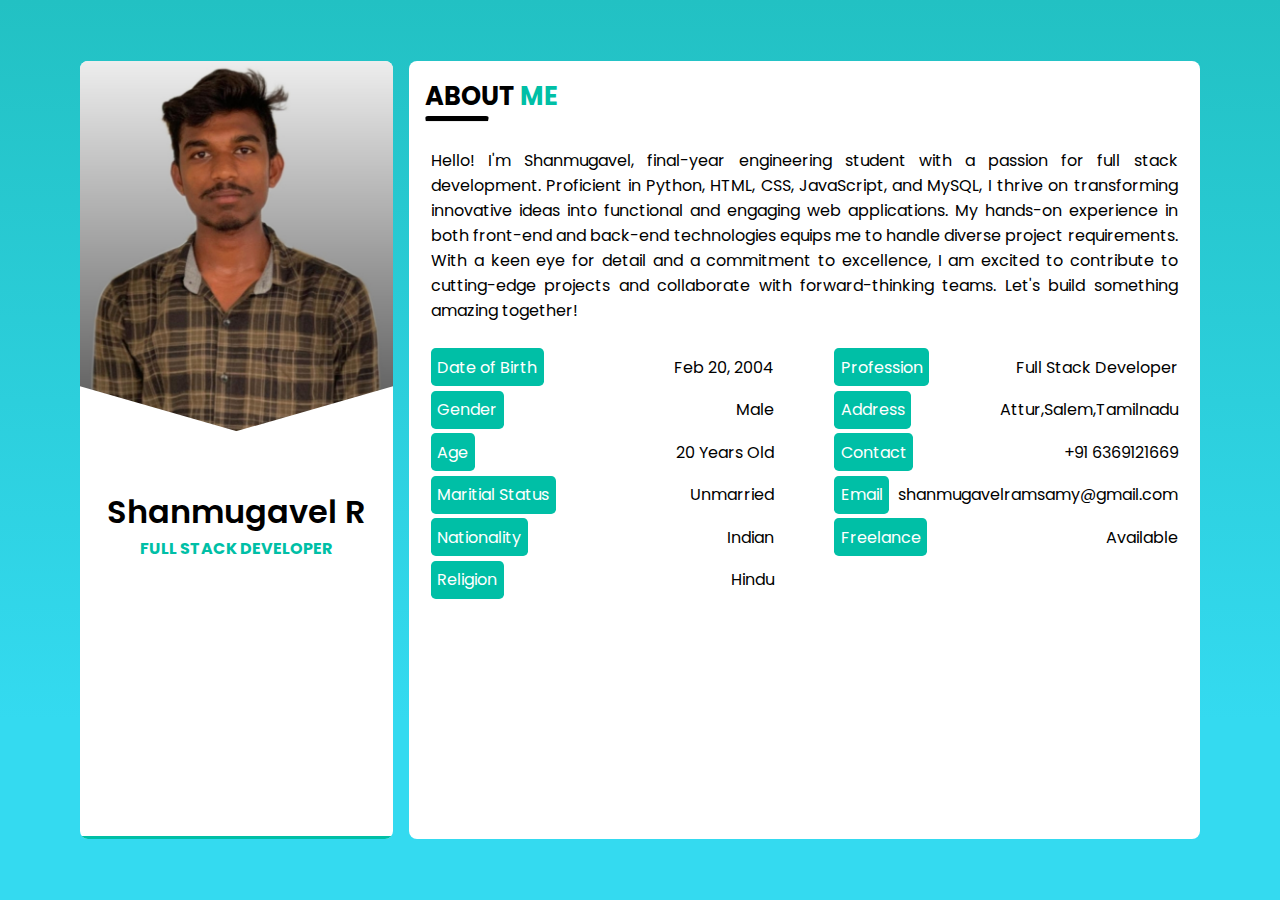
<file: index.html>
<!DOCTYPE html>
<html lang="en">

<head>
    <meta charset="UTF-8">
    <meta http-equiv="X-UA-Compatible" content="IE=edge">
    <meta name="viewport" content="width=device-width, initial-scale=1.0">

    <!-- CSS file -->
    <link rel="stylesheet" href="./styles.css">

    <!-- Favicon -->
    <link rel="shortcut icon" href="./Assets/My pic.jpg" type="image/x-icon">

    <!-- Fontawesome CDN -->
    <link rel="stylesheet" href="https://cdnjs.cloudflare.com/ajax/libs/font-awesome/6.0.0-beta3/css/all.min.css"
        integrity="sha512-Fo3rlrZj/k7ujTnHg4CGR2D7kSs0v4LLanw2qksYuRlEzO+tcaEPQogQ0KaoGN26/zrn20ImR1DfuLWnOo7aBA=="
        crossorigin="anonymous" referrerpolicy="no-referrer" />

    <title>Shanmugavel R- portfolio</title>
</head>

<body>
    <!-- Website Layout -->
    <ul class="website_container">

        <!-- Global Menu -->
        <div id="global_menu_button_container">
            <p class="site_title">Shanmugavel</p>
            <i class="fa fa-bars" id="global_menu_button"></i>
        </div>

        <ul id="global_menu_items">
            <div>
                <i class="fa fa-close" id="global_menu_close_button"></i>
                <li><a href="/"><i class="fa fa-home"></i> About</a></li>
                <li><a href="./resume.html"><i class="fas fa-file-alt"></i> Resume</a></li>
                <li><a href="./blogs.html"><i class="fas fa-pen-nib"></i> Achievements</a></li>
                <li><a href="./contact.html"><i class="fas fa-phone-square"></i> Contact</a></li>
            </div>
        </ul>

        <!--x Global Menu x-->



        <!-- sidebar -->
        <div class="sidebar_container">
            <!-- Sidebar Image -->
            <div class="image">
                <img src="./Assets/photo.jpg" alt="Shanmugavel">
                <div class="right_image_box"></div>
                <div class="left_image_box"></div>
            </div>

            <!-- sidebar Content -->
            <div class="sidebar_content">
                <!-- Long name can be applied so easily -->
                <h1>Shanmugavel R</h1>
                <p>Full Stack Developer</p>
                <!-- Social Medias -->
                <div class="social_media">
                    <a href="https://www.instagram.com/shanmugavel_77?igsh=ZnVvMTZ5czQ2cDAz"><i class="fab fa-instagram"></i></a>
                    <a href="https://github.com/Shanmugavel-R2004"><i class="fab fa-github"></i></a>
                    <a href="https://www.linkedin.com/in/shanmugavel-r-437943240?utm_source=share&utm_campaign=share_via&utm_content=profile&utm_medium=android_app "><i class="fab fa-linkedin"></i></a>
                </div>
            </div>

            <!-- Sidebar Buttom Menu -->
            <div class="sidebar_buttom_menu" id="sidebar_buttom_menu">
                <i class="fa fa-bars" id="sidebar_menu_icon"></i>
            </div>

            <!-- Sidebar Navigation -->
            <ul class="sidebar_navigation" id="sidebar_navigation">
                <li><a href="/" class="active">About</a></li>
                <li><a href="./resume.html">Resume</a></li>
                <li><a href="./blogs.html">Achievements</a></li>
                <li><a href="./contact.html">Contact</a></li>

            </ul>

        </div>
        <!-- content -->
        <div class="content_container">
            <!-- About Page -->
            <div class="about_page">
                <h2 class="title">About <span>Me</span></h2>
                <hr class="line">
                <div class="about_content">
                    <p class="about_text">Hello! I'm Shanmugavel, final-year engineering student with a passion for full stack development. 
                        Proficient in Python, HTML, CSS, JavaScript, and MySQL, I thrive on transforming innovative ideas into functional and engaging web applications. 
                        My hands-on experience in both front-end and back-end technologies equips me to handle diverse project requirements. 
                        With a keen eye for detail and a commitment to excellence, I am excited to contribute to cutting-edge projects and collaborate with forward-thinking teams. 
                        Let's build something amazing together!</p>
                </div>
                <div class="about_profile">
                    <ul class="left_profile">
                        <li><span class="profile_title">Date of Birth</span><span>Feb 20, 2004</span></li>
                        <li><span class="profile_title">Gender</span><span>Male</span></li>
                        <li><span class="profile_title">Age</span><span>20 Years Old</span></li>
                        <li><span class="profile_title">Maritial Status</span><span>Unmarried</span></li>
                        <li><span class="profile_title">Nationality</span><span>Indian</span></li>
                        <li><span class="profile_title">Religion</span><span>Hindu</span></li>
                    </ul>

                    <ul class="right_profile">
                        <li><span class="profile_title">Profession</span><span>Full Stack Developer</span></li>
                        <li><span class="profile_title">Address</span><span>Attur,Salem,Tamilnadu</span></li>
                        <li><span class="profile_title">Contact</span><span>+91 6369121669</span></li>
                        <li><span class="profile_title">Email</span><span>shanmugavelramsamy@gmail.com</span></li>
                        <li><span class="profile_title">Freelance</span><span>Available</span></li>
                    </ul>
                </div>

            </div>
        </div>


        <script src="./script.js"></script>
</body>

</html>
</file>
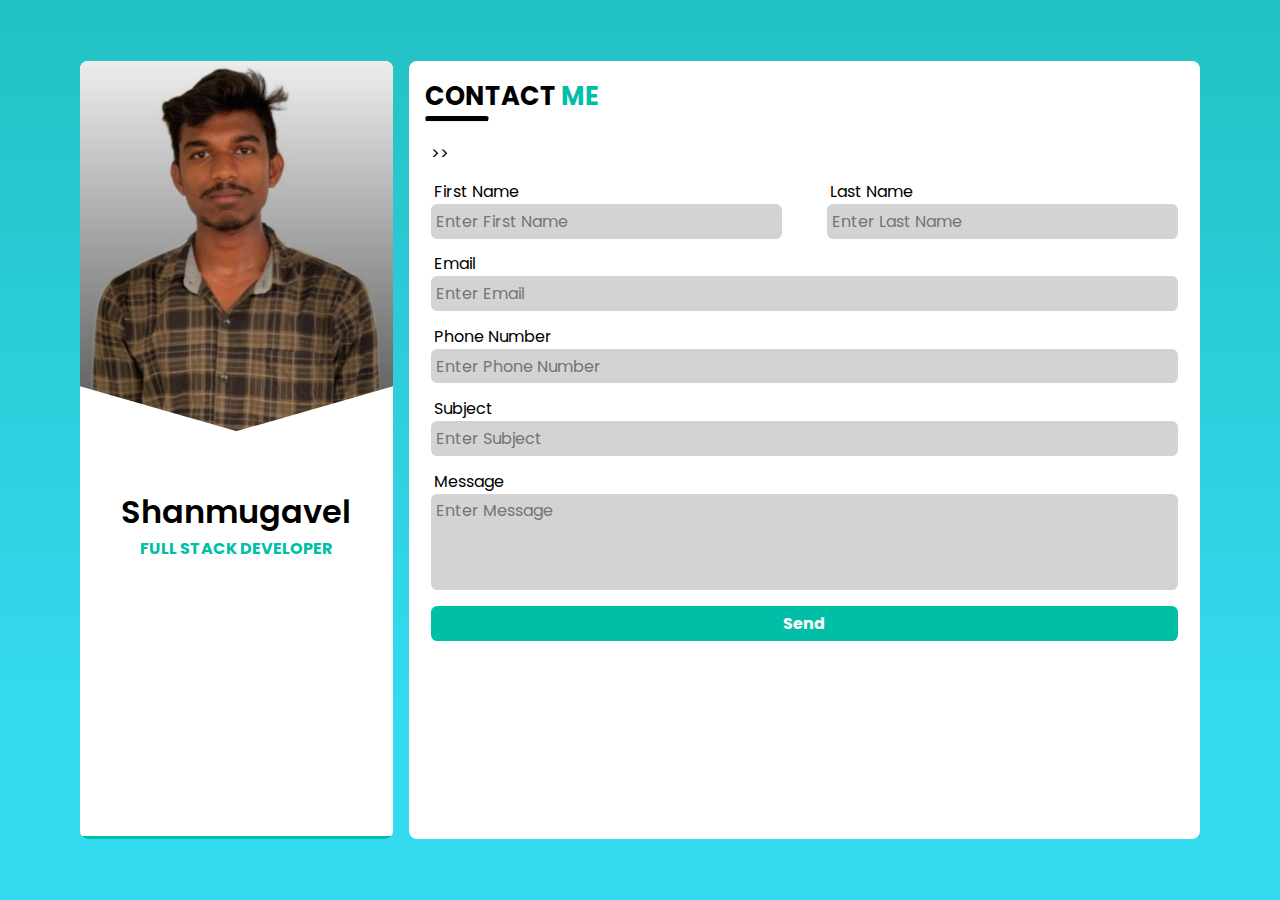
<file: contact.html>
<!DOCTYPE html>
<html lang="en">

<head>
    <meta charset="UTF-8">
    <meta http-equiv="X-UA-Compatible" content="IE=edge">
    <meta name="viewport" content="width=device-width, initial-scale=1.0">

    <!-- CSS file -->
    <link rel="stylesheet" href="./styles.css">

    <!-- Favicon -->
    <link rel="shortcut icon" href="./Assets/My pic.jpg" type="image/x-icon">

    <!-- Fontawesome CDN -->
    <link rel="stylesheet" href="https://cdnjs.cloudflare.com/ajax/libs/font-awesome/6.0.0-beta3/css/all.min.css"
        integrity="sha512-Fo3rlrZj/k7ujTnHg4CGR2D7kSs0v4LLanw2qksYuRlEzO+tcaEPQogQ0KaoGN26/zrn20ImR1DfuLWnOo7aBA=="
        crossorigin="anonymous" referrerpolicy="no-referrer" />

    <title>Shanmugavel R </title>
</head>

<body>
    <!-- Website Layout -->
    <div class="website_container">

        <!-- Global Menu -->
        <div id="global_menu_button_container">
            <p class="site_title">Shanmugavel</p>
            <i class="fa fa-bars" id="global_menu_button"></i>
        </div>

        <ul id="global_menu_items">
            <div>
                <i class="fa fa-close" id="global_menu_close_button"></i>
                <li><a href="/"><i class="fa fa-home"></i> About</a></li>
                <li><a href="./resume.html"><i class="fas fa-file-alt"></i> Resume</a></li>
                <li><a href="./blogs.html"><i class="fas fa-pen-nib"></i> Achievements</a></li>
                <li><a href="./contact.html"><i class="fas fa-phone-square"></i> Contact</a></li>
            </div>
        </ul>

        <!--x Global Menu x-->

        <!-- sidebar -->
        <div class="sidebar_container">
            <!-- Sidebar Image -->
            <div class="image">
                <img src="./Assets/photo.jpg" alt="Shanmugavel R">
                <div class="right_image_box"></div>
                <div class="left_image_box"></div>
            </div>

            <!-- sidebar Content -->
            <div class="sidebar_content">
                <!-- Long name can be applied so easily -->
                <h1>Shanmugavel</h1>
                <p>Full Stack Developer</p>
                <!-- Social Medias -->
                <div class="social_media">
                    <a href="https://www.instagram.com/shanmugavel_77?igsh=ZnVvMTZ5czQ2cDAz"><i class="fab fa-instagram"></i></a>
                    <a href="https://github.com/Shanmugavel-R2004"><i class="fab fa-github"></i></a>
                    <a href="https://www.linkedin.com/in/shanmugavel-r-437943240?utm_source=share&utm_campaign=share_via&utm_content=profile&utm_medium=android_app "><i class="fab fa-linkedin"></i></a>
                </div>
            </div>

            <!-- Sidebar Buttom Menu -->
            <div class="sidebar_buttom_menu" id="sidebar_buttom_menu">
                <i class="fa fa-bars" id="sidebar_menu_icon"></i>
            </div>

            <!-- Sidebar Navigation -->
            <ul class="sidebar_navigation" id="sidebar_navigation">
                <li><a href="/">About</a></li>
                <li><a href="./resume.html">Resume</a></li>
                <li><a href="./blogs.html">Achievements</a></li>
                <li><a href="./contact.html" class="active">Contact</a></li>

            </ul>

        </div>
        <!-- content -->
        <div class="content_container">
            <!-- Contact Page -->
            <div class="contact_page">
                <h2 class="title">Contact <span>Me</span></h2>
                <hr class="line">
                <div class="contact_container">
                    <form
                    action="https://formspree.io/f/xnnanzld"
                    method="POST">
                  >>
                        <div class="form_name_row">
                            <div class="left_form_row">
                                <label>First Name</label>
                                <input type="text" required placeholder="Enter First Name">
                            </div>
                            <div class="right_form_row">
                                <label>Last Name</label>
                                <input type="text" required placeholder="Enter Last Name">
                            </div>
                        </div>
                        <label>Email</label>
                        <input type="email" name="" id="" required placeholder="Enter Email">
                        <label>Phone Number</label>
                        <input type="text" name="" id="" required placeholder="Enter Phone Number">
                        <label>Subject</label>
                        <input type="text" name="" id="" required placeholder="Enter Subject">
                        <label>Message</label>
                        <textarea name="" id="" cols="30" rows="10" required placeholder="Enter Message"></textarea>
                        <input type="submit" value="Send" id="send_button">
                    </form>
                </div>
            </div>
        </div>
    </div>


    <script src="./script.js"></script>
</body>

</html>
</file>
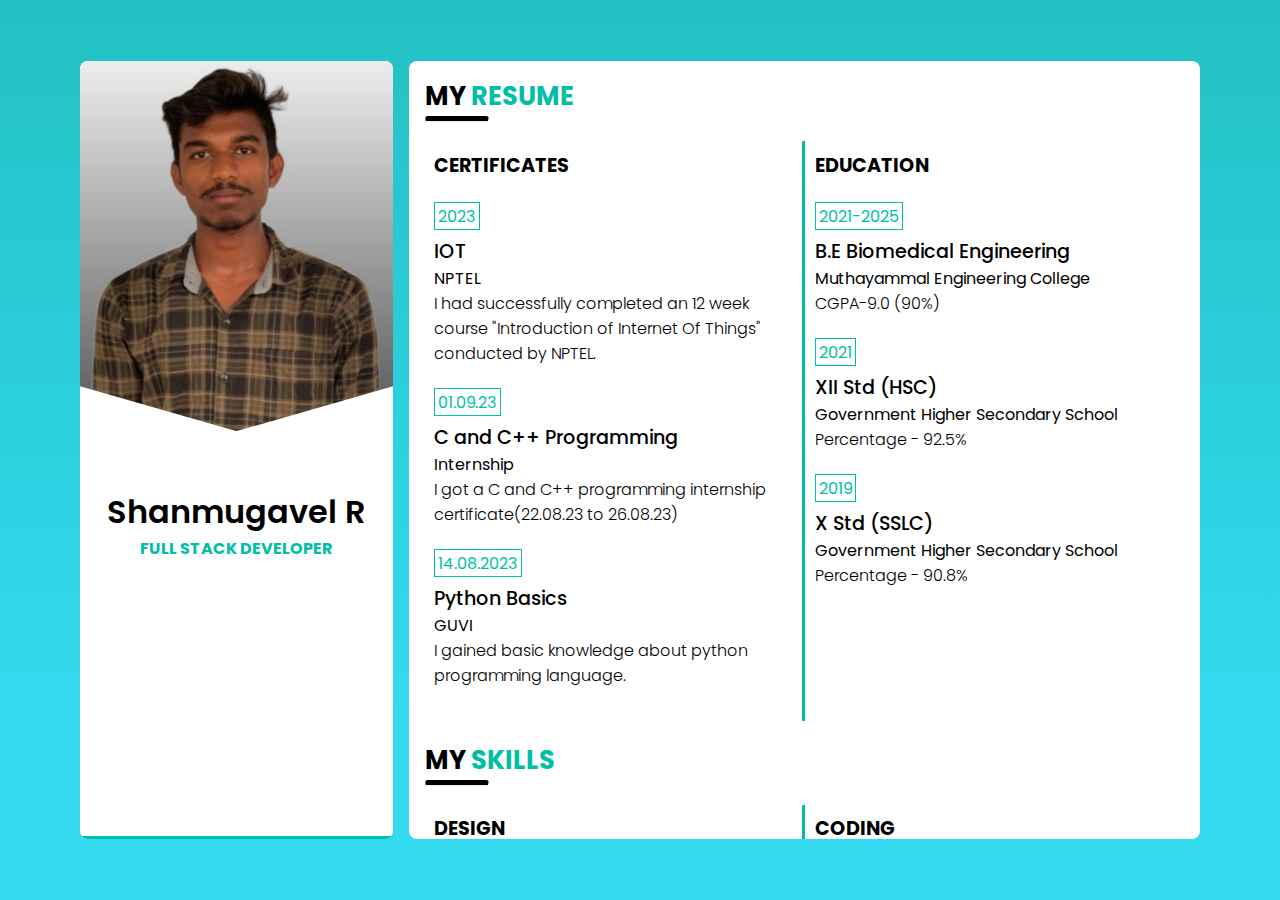
<file: resume.html>
<!DOCTYPE html>
<html lang="en">

<head>
    <meta charset="UTF-8">
    <meta http-equiv="X-UA-Compatible" content="IE=edge">
    <meta name="viewport" content="width=device-width, initial-scale=1.0">

    <!-- CSS file -->
    <link rel="stylesheet" href="./styles.css">

    <!-- Favicon -->
    <link rel="shortcut icon" href="./Assets/My pic.jpg" type="image/x-icon">

    <!-- Fontawesome CDN -->
    <link rel="stylesheet" href="https://cdnjs.cloudflare.com/ajax/libs/font-awesome/6.0.0-beta3/css/all.min.css"
        integrity="sha512-Fo3rlrZj/k7ujTnHg4CGR2D7kSs0v4LLanw2qksYuRlEzO+tcaEPQogQ0KaoGN26/zrn20ImR1DfuLWnOo7aBA=="
        crossorigin="anonymous" referrerpolicy="no-referrer" />

    <title>Shanmugavel R</title>
</head>

<body>
    <!-- Website Layout -->
    <div class="website_container">

        <!-- Global Menu -->
        <div id="global_menu_button_container">
            <p class="site_title">Shanmugavel</p>
            <i class="fa fa-bars" id="global_menu_button"></i>
        </div>

        <ul id="global_menu_items">
            <div>
                <i class="fa fa-close" id="global_menu_close_button"></i>
                <li><a href="/"><i class="fa fa-home"></i> About</a></li>
                <li><a href="./resume.html"><i class="fas fa-file-alt"></i> Resume</a></li>
                <li><a href="./blogs.html"><i class="fas fa-pen-nib"></i> Achievements</a></li>
                <li><a href="./contact.html"><i class="fas fa-phone-square"></i> Contact</a></li>
            </div>
        </ul>

        <!--x Global Menu x-->

        <!-- sidebar -->
        <div class="sidebar_container">
            <!-- Sidebar Image -->
            <div class="image">
                <img src="./Assets/photo.jpg" alt="Shanmugavel R">
                <div class="right_image_box"></div>
                <div class="left_image_box"></div>
            </div>

            <!-- sidebar Content -->
            <div class="sidebar_content">
                <!-- Long name can be applied so easily -->
                <h1>Shanmugavel R</h1>
                <p>Full Stack Developer</p>
                <!-- Social Medias -->
                <div class="social_media">
                    <a href="https://www.instagram.com/shanmugavel_77?igsh=ZnVvMTZ5czQ2cDAz "><i class="fab fa-instagram"></i></a>
                    <a href="https://github.com/Shanmugavel-R2004"><i class="fab fa-github"></i></a>
                    <a href="https://www.linkedin.com/in/shanmugavel-r-437943240?utm_source=share&utm_campaign=share_via&utm_content=profile&utm_medium=android_app "><i class="fab fa-linkedin"></i></a>
                </div>
            </div>

            <!-- Sidebar Buttom Menu -->
            <div class="sidebar_buttom_menu" id="sidebar_buttom_menu">
                <i class="fa fa-bars" id="sidebar_menu_icon"></i>
            </div>

            <!-- Sidebar Navigation -->
            <ul class="sidebar_navigation" id="sidebar_navigation">
                <li><a href="/">About</a></li>
                <li><a href="./resume.html" class="active">Resume</a></li>
                <li><a href="./blogs.html">Achievements</a></li>
                <li><a href="./contact.html">Contact</a></li>

            </ul>

        </div>
        <!-- content -->
        <div class="content_container">
            <!-- Resume Page -->
            <div class="resume_page">
                <h2 class="title">My <span>Resume</span></h2>
                <hr class="line">
                <div class="resume_container">
                    <!-- Experience container -->
                    <div class="left_resume">
                        <h2 class="resume_title"><i class="fa fa-suitcase"></i> CERTIFICATES</h2>
                        <div class="resume_box">
                            <span class="resume_date">2023</span>
                            <p class="resume_box_title">IOT</p>
                            <p class="resume_conpany">NPTEL</p>
                            <p class="resume_text">I had successfully completed an 12 week course "Introduction of Internet Of Things" conducted by NPTEL.</p>
                        </div>

                        <div class="resume_box">
                            <span class="resume_date">01.09.23</span>
                            <p class="resume_box_title">C and C++ Programming</p>
                            <p class="resume_conpany">Internship</p>
                            <p class="resume_text">I got a C and C++ programming internship certificate(22.08.23 to 26.08.23) </p>
                        </div>

                        <div class="resume_box">
                            <span class="resume_date">14.08.2023</span>
                            <p class="resume_box_title">Python Basics</p>
                            <p class="resume_conpany">GUVI</p>
                            <p class="resume_text">I gained basic knowledge about python programming language.</p>
                        </div>
                    </div>

                    <!-- Education Container -->
                    <div class="right_resume">
                        <h2 class="resume_title"><i class="fas fa-book-open"></i> Education</h2>
                        <div class="resume_box">
                            <span class="resume_date">2021-2025</span>
                            <p class="resume_box_title">B.E Biomedical Engineering</p>
                            <p class="resume_conpany">Muthayammal Engineering College</p>
                            <p class="resume_text">CGPA-9.0 (90%) </p>
                        </div>

                        <div class="resume_box">
                            <span class="resume_date">2021</span>
                            <p class="resume_box_title">XII Std (HSC)</p>
                            <p class="resume_conpany">Government Higher Secondary School</p>
                            <p class="resume_text">Percentage - 92.5%</p>
                        </div>

                        <div class="resume_box">
                            <span class="resume_date">2019</span>
                            <p class="resume_box_title">X Std (SSLC)</p>
                            <p class="resume_conpany">Government Higher Secondary School</p>
                            <p class="resume_text">Percentage - 90.8%</p>
                        </div>
                    </div>

                </div>

                <h2 class="title">My <span>Skills</span></h2>
                <hr class="line">
                <!-- Skill Container -->
                <div class="resume_container">
                    <div class="left_resume">
                        <h2 class="resume_title"><i class="fas fa-pencil-ruler"></i> Design</h2>
                        <div class="skill_box">
                            <h2 class="skill_title">Wordpress</h2>
                            <div class="skill_line_container">
                                <div class="skill_line" style="width: 35%;"></div>
                            </div>
                        </div>

                        <div class="skill_box">
                            <h2 class="skill_title">Photoshop</h2>
                            <div class="skill_line_container">
                                <div class="skill_line" style="width: 30%;"></div>
                            </div>
                        </div>

                        <div class="skill_box">
                            <h2 class="skill_title">Figma</h2>
                            <div class="skill_line_container">
                                <div class="skill_line" style="width: 30%;"></div>
                            </div>
                        </div>

                    </div>
                    <div class="right_resume">
                        <h2 class="resume_title"><i class="fas fa-code"></i> Coding</h2>
                        <div class="skill_box">
                            <h2 class="skill_title">Python</h2>
                            <div class="skill_line_container">
                                <div class="skill_line" style="width: 75%;"></div>
                            </div>
                        </div>

                        <div class="skill_box">
                            <h2 class="skill_title">HTML/CSS/JS</h2>
                            <div class="skill_line_container">
                                <div class="skill_line" style="width: 80%;"></div>
                            </div>
                        </div>

                        <div class="skill_box">
                            <h2 class="skill_title">C/C++</h2>
                            <div class="skill_line_container">
                                <div class="skill_line" style="width: 20%;"></div>
                            </div>
                        </div>
                    </div>
                </div>
            </div>
        </div>
    </div>


    <script src="./script.js"></script>
</body>

</html>
</file>
<file: styles.css>
/* Google Font */
@import url("https://fonts.googleapis.com/css2?family=Poppins:ital,wght@0,100;0,200;0,300;0,400;0,500;0,600;0,700;0,800;0,900;1,100;1,200;1,300;1,400;1,500;1,600;1,700;1,800;1,900&display=swap");

/* CSS Reset */
* {
    padding: 0;
    margin: 0;
    box-sizing: border-box;
    scroll-behavior: smooth;
    font-family: "Poppins", sans-serif;
}

/* CSS Variables */
:root {
    --brand-color: #00bfa6;
    --linear-back: Linear-gradient(180deg,
            rgba(34, 193, 195, 1) 0%,
            #34daf0 80%);
}

a {
    text-decoration: none;
    color: black;
}

li {
    list-style: none;
}

/* CSS in Body */
body {
    height: 100vh;
    width: 100vw;
    background: var(--linear-back);
    display: flex;
    align-items: center;
    justify-content: center;
}

.website_container {
    width: 90%;
    height: 90%;
    display: flex;
    padding: 1rem;
    position: relative;
}

/* Sidebar */
.website_container .sidebar_container {
    width: 40%;
    height: 100%;
    background-color: white;
    margin-right: 1rem;
    border-radius: 0.5rem;
    overflow: hidden;
    position: relative;
}

.sidebar_container .image {
    height: 50%;
    width: 100%;
    position: relative;
}

.sidebar_container .image img {
    width: 100%;
    height: 100%;
    object-fit: cover;
    object-position: top;
}

.sidebar_container .image .right_image_box {
    width: 70%;
    height: 100px;
    background-color: white;
    position: absolute;
    bottom: -3.5rem;
    left: -3rem;
    transform: rotate(16deg);
}

.sidebar_container .image .left_image_box {
    width: 70%;
    height: 100px;
    background-color: white;
    position: absolute;
    bottom: -3.5rem;
    right: -3rem;
    transform: rotate(-16deg);
}

.sidebar_container .sidebar_content {
    position: absolute;
    width: 100%;
    margin-top: 2rem;
    text-align: center;
    padding: 0.4rem;
}

.sidebar_container .sidebar_content h1 {
    color: black;
    font-size: 2rem;
    font-weight: 600;
}

.sidebar_container .sidebar_content p {
    color: var(--brand-color);
    font-size: 1rem;
    text-transform: uppercase;
    font-weight: 700;
}

.sidebar_container .sidebar_content .social_media {
    margin-top: 1rem;
}

.sidebar_container .sidebar_content .social_media a {
    font-size: 1.8rem;
    margin: 0.4rem;
    color: black;
}

.sidebar_container .sidebar_content .social_media a:hover {
    color: var(--brand-color);
    transition: 0.3s;
}

.sidebar_container .sidebar_buttom_menu {
    position: absolute;
    border-top: 0.2rem solid var(--brand-color);
    width: 100%;
    font-size: 1.6rem;
    left: 0;
    bottom: 0;
    text-align: center;
    cursor: pointer;
    z-index: 3;
}

.sidebar_container .sidebar_buttom_menu:hover {
    color: var(--brand-color);
    transition: 0.3s;
}

/* Sidebar Navigation */
.sidebar_container .sidebar_navigation {
    position: absolute;
    top: 0;
    left: -100%;
    width: 100%;
    height: 100%;
    background-color: white;
    display: flex;
    flex-direction: column;
    align-items: center;
    justify-content: center;
    font-size: 2rem;
    z-index: 2;
    transition: left 0.3s;
}

.sidebar_container .sidebar_navigation li {
    margin: 0.3rem 0;
}

.sidebar_container .sidebar_navigation li a:hover,
.sidebar_container .sidebar_navigation .active {
    color: var(--brand-color);
    transition: 0.3s;
    font-weight: bold;
}

/* Content */
.website_container .content_container {
    width: 100%;
    height: 100%;
    background-color: white;
    border-radius: 0.5rem;
    padding: 1rem;
    overflow-y: scroll;
}

.content_container::-webkit-scrollbar {
    width: 0.2rem;
}

.content_container::-webkit-scrollbar-thumb {
    width: 0.2rem;
    background-color: gray;
    border-radius: 0.2rem;
}

/* About Page */

.title {
    font-size: 1.6rem;
    text-transform: uppercase;
}

.title span {
    color: var(--brand-color);
}

.line {
    width: 4rem;
    border-top: 0.35rem solid black;
    border-radius: 0.5rem;
}

.about_page .about_content {
    margin-top: 1.2rem;
    padding: 0.4rem;
    margin-bottom: 0.5rem;
}

.about_page .about_content p {
    font-size: 1rem;
    text-align: justify;
}

.about_profile {
    display: flex;
    justify-content: space-between;
    padding: 0.4rem;
}

.about_profile .left_profile {
    width: 46%;
}

.about_profile .left_profile li {
    display: flex;
    justify-content: space-between;
    align-items: center;
    margin: 0.3rem 0;
    font-size: 1rem;
}

.about_profile .right_profile {
    width: 46%;
}

.about_profile .right_profile li {
    display: flex;
    justify-content: space-between;
    margin: 0.3rem 0;
    align-items: center;
    font-size: 1rem;
}

li .profile_title {
    padding: 0.4rem;
    background-color: var(--brand-color);
    color: white;
    border-radius: 0.3rem;
}

/* Resume Page */
.resume_page .resume_container {
    margin: 1.2rem 0;
    display: flex;
}

.left_resume {
    width: 100%;
    padding: 0.6rem;
    border-right: 0.2rem solid var(--brand-color);
}

.right_resume {
    width: 100%;
    padding: 0.6rem;
}

.resume_title {
    font-size: 1.2rem;
    text-transform: uppercase;
    font-weight: 700;
    margin-bottom: 1rem;
}

.resume_title i {
    color: var(--brand-color);
}

.resume_box {
    margin: 1.5rem 0;
}

.resume_box .resume_date {
    font-size: 1rem;
    border: 0.1rem solid var(--brand-color);
    padding: 0.1rem 0.2rem;
    color: var(--brand-color);
}

.resume_box .resume_box_title {
    margin-top: 0.5rem;
    font-size: 1.2rem;
    font-weight: 500;
}

.resume_box .resume_company {
    font-size: 1rem;
}

.resume_box .resume_text {
    font-size: 1rem;
    font-weight: 300;
}

/* Skills Container */

.skill_box .skill_title {
    font-size: 1.2rem;
    font-weight: 500;
}

.skill_box {
    margin: 1rem 0;
}

.skill_box .skill_line_container {
    height: 0.8rem;
    width: 100%;
    background-color: lightgray;
    border-radius: 0.4rem;
    overflow: hidden;
}

.skill_box .skill_line {
    background-color: var(--brand-color);
    height: 0.8rem;
}

/* Blogs Page */
.blogs_page .blogs_container {
    margin: 0.4rem;
}

.blog_box {
    margin-top: 1.2rem;
    border: 0.1rem solid var(--brand-color);
    padding: 0.5rem;
    border-radius: 0.4rem;
}

.blog_box .blog_title {
    font-size: 1.6rem;
    text-transform: uppercase;
    font-weight: 600;
}

.blog_box .blog_text {
    margin: 0.4rem 0;
    font-size: 1rem;
    font-weight: 400;
    text-align: justify;
}

.blog_box .blog_image {
    margin-left: 20%;
    width: 60%;
    height: 50%;
}

/* Services Page */

.services_page .services_container {
    margin: 1.2rem 0.4rem 0.4rem 0.4rem;
    display: flex;
}

.services_page .services_container .services_box {
    width: 50%;
    margin: 0.6rem;
    border: 0.1rem solid var(--brand-color);
    border-radius: 0.4rem;
    padding: 0.6rem;
    text-align: center;
    cursor: pointer;
}

.services_page .services_container .services_box:hover {
    background-color: var(--brand-color);
    transition: 0.3s;
}

.services_page .services_container .services_box:hover i,
.services_page .services_container .services_box:hover .services_title {
    color: white;
    transition: 0.3s;
}

.services_box i {
    color: var(--brand-color);
    font-size: 1.5rem;
    margin: 0.3rem 0;
}

.services_box .services_title {
    font-size: 1.2rem;
    text-transform: uppercase;
    color: var(--brand-color);
    margin: 0.4rem 0;
}

.services_box .services_text {
    font-size: 1rem;
    font-weight: 400;
}

/* Contact Page */
.contact_page .contact_container {
    margin: 1.2rem 0.4rem;
}

.contact_container form .form_name_row {
    display: flex;
    justify-content: space-between;
}

.contact_container form .form_name_row .left_form_row {
    width: 47%;
}

.contact_container form .form_name_row .right_form_row {
    width: 47%;
}

.contact_container form label {
    display: block;
    font-size: 1rem;
    margin-top: 0.8rem;
    margin-left: 0.2rem;
}

.contact_container form input {
    width: 100%;
    font-size: 1rem;
    padding: 0.3rem;
    border: none;
    outline: none;
    background-color: lightgray;
    border-radius: 0.4rem;
}

.contact_container form input:focus {
    border: 0.2rem solid var(--brand-color);
    transition: 0.3s;
}

.contact_container form textarea {
    width: 100%;
    font-size: 1rem;
    padding: 0.3rem;
    border: none;
    outline: none;
    background-color: lightgray;
    border-radius: 0.4rem;
    height: 6rem;
    resize: none;
}

.contact_container form #send_button {
    background-color: var(--brand-color);
    margin-top: 0.6rem;
    color: white;
    font-weight: bold;
    cursor: pointer;
}

.contact_container form #send_button:hover {
    opacity: 0.8;
    transition: 0.3s;
}

/* Global Menu CSS */
#global_menu_button_container {
    position: absolute;
    left: -3rem;
    display: none;
    margin-top: 0.1rem;
}

#global_menu_button_container #global_menu_button {
    background-color: white;
    font-size: 2rem;
    padding: 0.8rem;
    border-radius: 0.4rem;
    cursor: pointer;
}

#global_menu_button_container #global_menu_button:hover {
    color: var(--brand-color);
    transition: 0.3s;
}

#global_menu_button_container p {
    color: var(--brand-color);
    font-size: 1.4rem;
    font-weight: bold;
    display: none;
}

#global_menu_items {
    position: fixed;
    left: -120%;
    /* left: 0; */
    top: 0;
    background-color: white;
    width: 40%;
    height: 100vh;
    z-index: 10;
    display: flex;
    justify-content: center;
    transition: left 0.3s;
}

#global_menu_items div {
    width: 80%;
    margin-top: 4rem;
}

#global_menu_items li {
    margin: 1rem 0;
}

#global_menu_items a {
    display: block;
    width: 100%;
    padding: 0.4rem 0.2rem;
    border-bottom: 0.1rem solid var(--brand-color);
    font-size: 1.4rem;
}

#global_menu_items a:hover {
    color: var(--brand-color);
    transition: 0.3s;
}

#global_menu_items #global_menu_close_button {
    position: absolute;
    right: -3.3rem;
    top: 0;
    font-size: 2.6rem;
    background-color: white;
    padding: 0.6rem 0.8rem;
    cursor: pointer;
}

#global_menu_items #global_menu_close_button:hover {
    color: var(--brand-color);
    transition: 0.3s;
}

/* Making Responsive */

@media screen and (max-width: 1200px) {
    .website_container {
        width: 92%;
        height: 92%;
    }
}

@media screen and (max-width: 1000px) {
    body {
        height: auto;
    }

    .website_container {
        flex-direction: column;
        width: 70%;
    }

    .website_container .sidebar_container {
        width: 100%;
        height: 80vh;
        margin-bottom: 1rem;
    }

    .about_profile {
        flex-direction: column;
    }

    .about_profile .left_profile {
        width: 100%;
    }

    .about_profile .right_profile {
        width: 100%;
    }

    #global_menu_button_container {
        display: block;
    }
}

@media screen and (max-width: 800px) {
    .website_container {
        margin-top: 10vh;
    }

    .resume_page .resume_container {
        flex-direction: column;
    }

    .left_resume {
        border-right: none;
        border-bottom: 0.2rem solid var(--brand-color);
    }

    .services_page .services_container {
        flex-direction: column;
        margin: 0;
    }

    .services_page .services_container .services_box {
        width: 100%;
        margin: 0.6rem 0;
    }

    .contact_container form .form_name_row {
        flex-direction: column;
    }

    .contact_container form .form_name_row .left_form_row {
        width: 100%;
    }

    .contact_container form .form_name_row .right_form_row {
        width: 100%;
    }

    #global_menu_button_container {
        position: fixed;
        top: -0.1rem;
        left: 0;
        z-index: 5;
        width: 100%;
        background-color: white;
        height: 10vh;
        display: flex;
        justify-content: space-between;
        align-items: center;
        padding: 0 1rem;
    }

    #global_menu_button_container #global_menu_button {
        color: black;
        background-color: transparent;
        padding: 0.2rem;
        font-size: 1.6rem;
    }

    #global_menu_button_container p {
        display: block;
    }

    #global_menu_items {
        width: 100%;
    }

    #global_menu_items #global_menu_close_button {
        left: 0;
        text-align: center;
        background-color: lightgray;
    }
}

@media screen and (max-width: 680px) {
    .website_container {
        height: 100%;
        width: 100%;
    }
}
</file>
